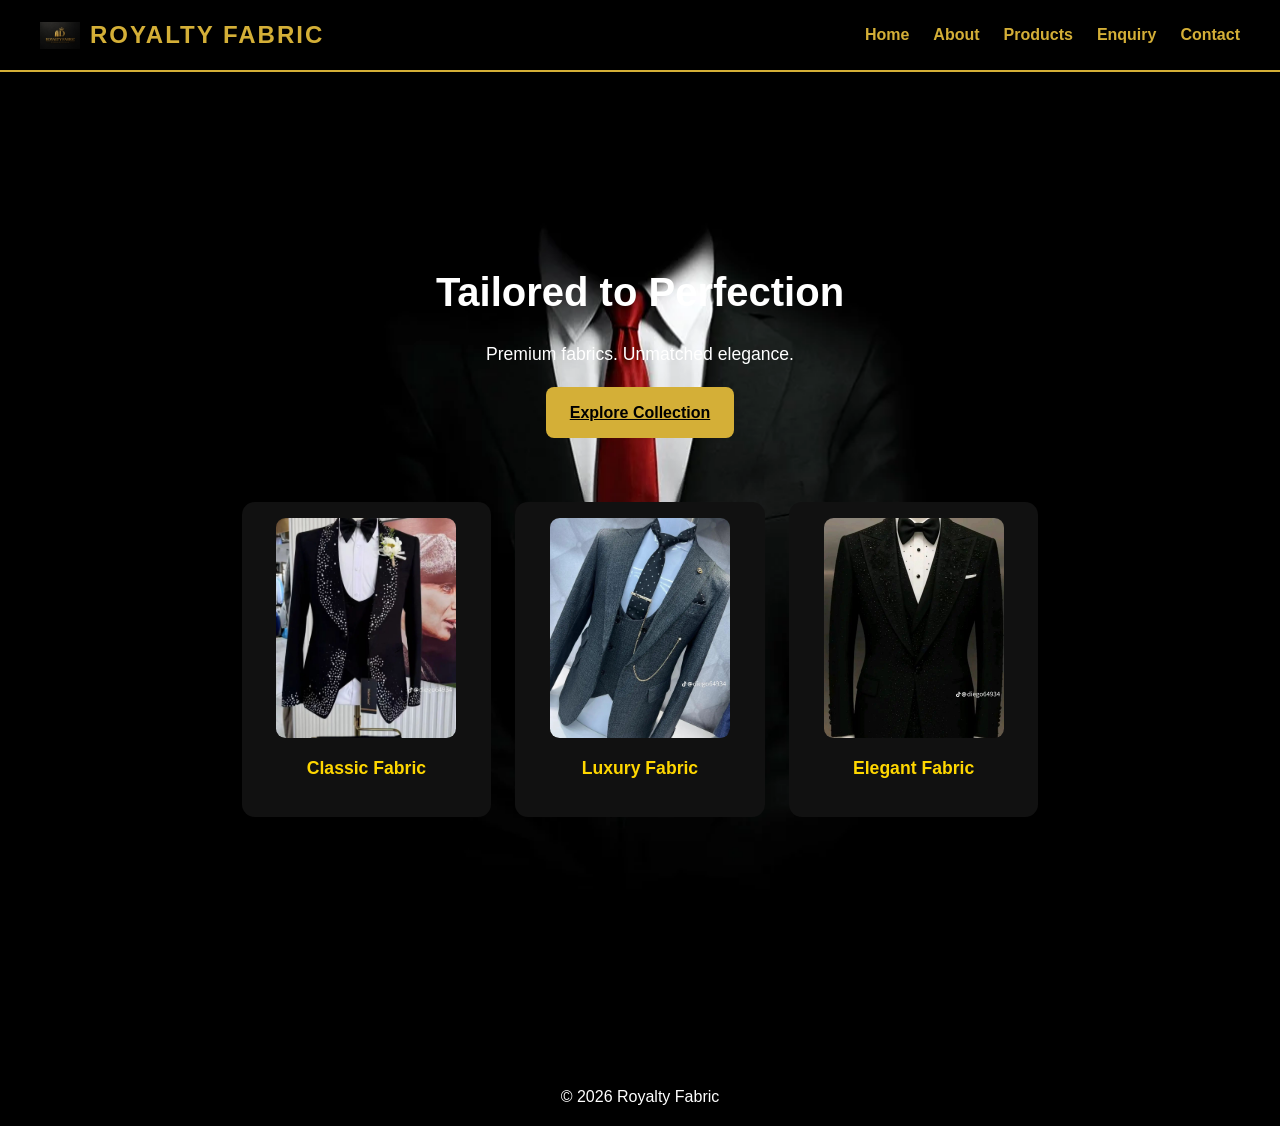
<file: index.html>
<!DOCTYPE html>
<html lang="en">
<head>
    <title>Royalty Fabric - Home</title>
    <link rel="stylesheet" href="css/styles.css">
</head>

<body>

<header class="top-header">
    <div class="logo-section">
        <img src="images/logo.png" alt="Logo">
        <h1>ROYALTY FABRIC</h1>
    </div>

    <nav>
        <a href="index.html">Home</a>
        <a href="about.html">About</a>
        <a href="products.html">Products</a>
        <a href="enquiry.html">Enquiry</a>
        <a href="contact.html">Contact</a>
    </nav>
</header>

<main>

    <!-- HERO SECTION -->
    <section class="hero">
        <h1>Tailored to Perfection</h1>
        <p>Premium fabrics. Unmatched elegance.</p>
        <a href="products.html" class="btn">Explore Collection</a>
        <div class="hero-products">
<div class="product-container">

    <div class="product-card">
       <img 
src="images/fabric1.jpg"
srcset="images/fabric1.jpg 1x"
sizes="(max-width: 600px) 100vw, 250px"
alt="Classic Fabric">
        <p>Classic Fabric</p>
    </div>

    <div class="product-card">
      <img 
src="images/fabric2.jpg"
srcset="images/fabric2.jpg 1x"
sizes="(max-width: 600px) 100vw, 250px"
alt="Luxury Fabric">
        <p>Luxury Fabric</p>
    </div>

    <div class="product-card">
    <img 
src="images/fabric3.jpg"
srcset="images/fabric3.jpg 1x"
sizes="(max-width: 600px) 100vw, 250px"
alt="Elegant Fabric">   
        <p>Elegant Fabric</p>
    </div>

</div>
</div>
   

</main>

<footer>
    <p>© 2026 Royalty Fabric</p>
</footer>

</body>
</html>
</file>
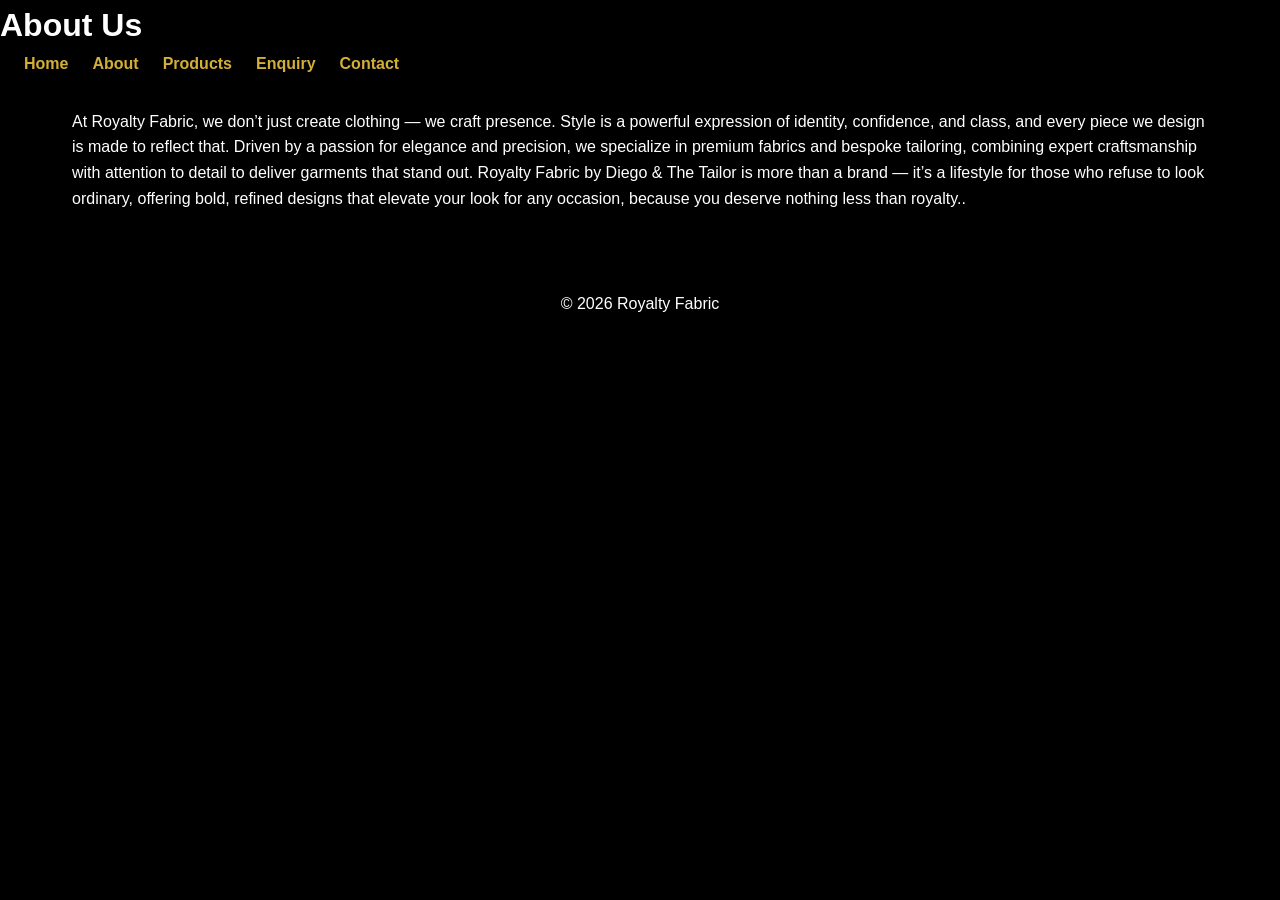
<file: about.html>
<!DOCTYPE html>
<html>
<head>
    <title>About - Royalty Fabric</title>
    <link rel="stylesheet" href="css/styles.css">
</head>

<body>

<header>
    <h1>About Us</h1>
</header>

<nav>
    <a href="index.html">Home</a>
    <a href="about.html">About</a>
    <a href="products.html">Products</a>
    <a href="enquiry.html">Enquiry</a>
    <a href="contact.html">Contact</a>
</nav>

<main>
    <p>At Royalty Fabric, we don’t just create clothing — we craft presence. Style is a powerful expression of identity, confidence, and class, and every piece we design is made to reflect that. Driven by a passion for elegance and precision, we specialize in premium fabrics and bespoke tailoring, combining expert craftsmanship with attention to detail to deliver garments that stand out. Royalty Fabric by Diego & The Tailor is more than a brand — it’s a lifestyle for those who refuse to look ordinary, offering bold, refined designs that elevate your look for any occasion, because you deserve nothing less than royalty..</p>
</main>

<footer>
    <p>&copy; 2026 Royalty Fabric</p>
</footer>

</body>
</html>
</file>
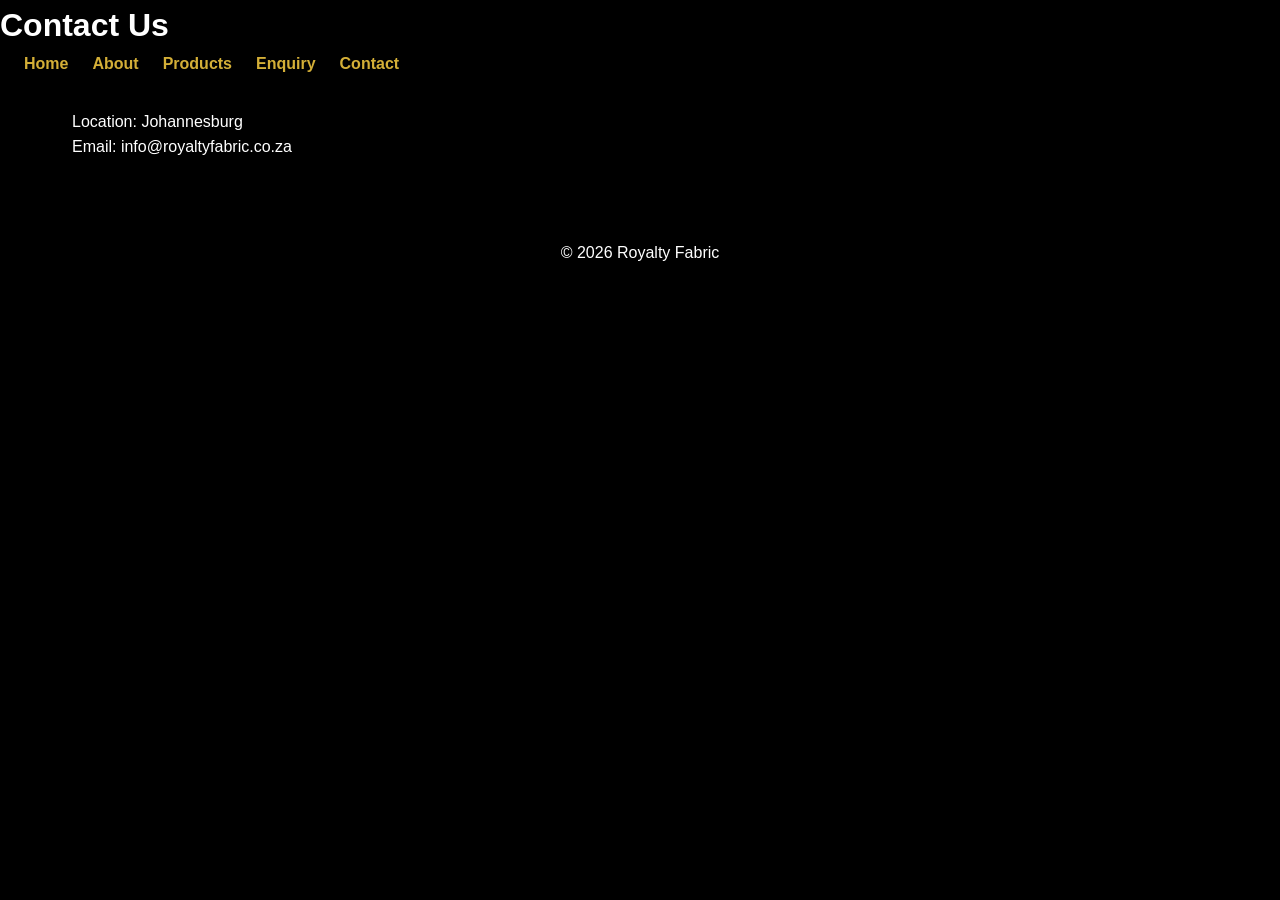
<file: contact.html>
<!DOCTYPE html>
<html>
<head>
    <title>Contact - Royalty Fabric</title>
    <link rel="stylesheet" href="css/styles.css">
</head>

<body>

<header>
    <h1>Contact Us</h1>
</header>

<nav>
    <a href="index.html">Home</a>
    <a href="about.html">About</a>
    <a href="products.html">Products</a>
    <a href="enquiry.html">Enquiry</a>
    <a href="contact.html">Contact</a>
</nav>

<main>
    <p>Location: Johannesburg</p>
    <p>Email: info@royaltyfabric.co.za</p>
</main>

<footer>
    <p>&copy; 2026 Royalty Fabric</p>
</footer>

</body>
</html>
</file>
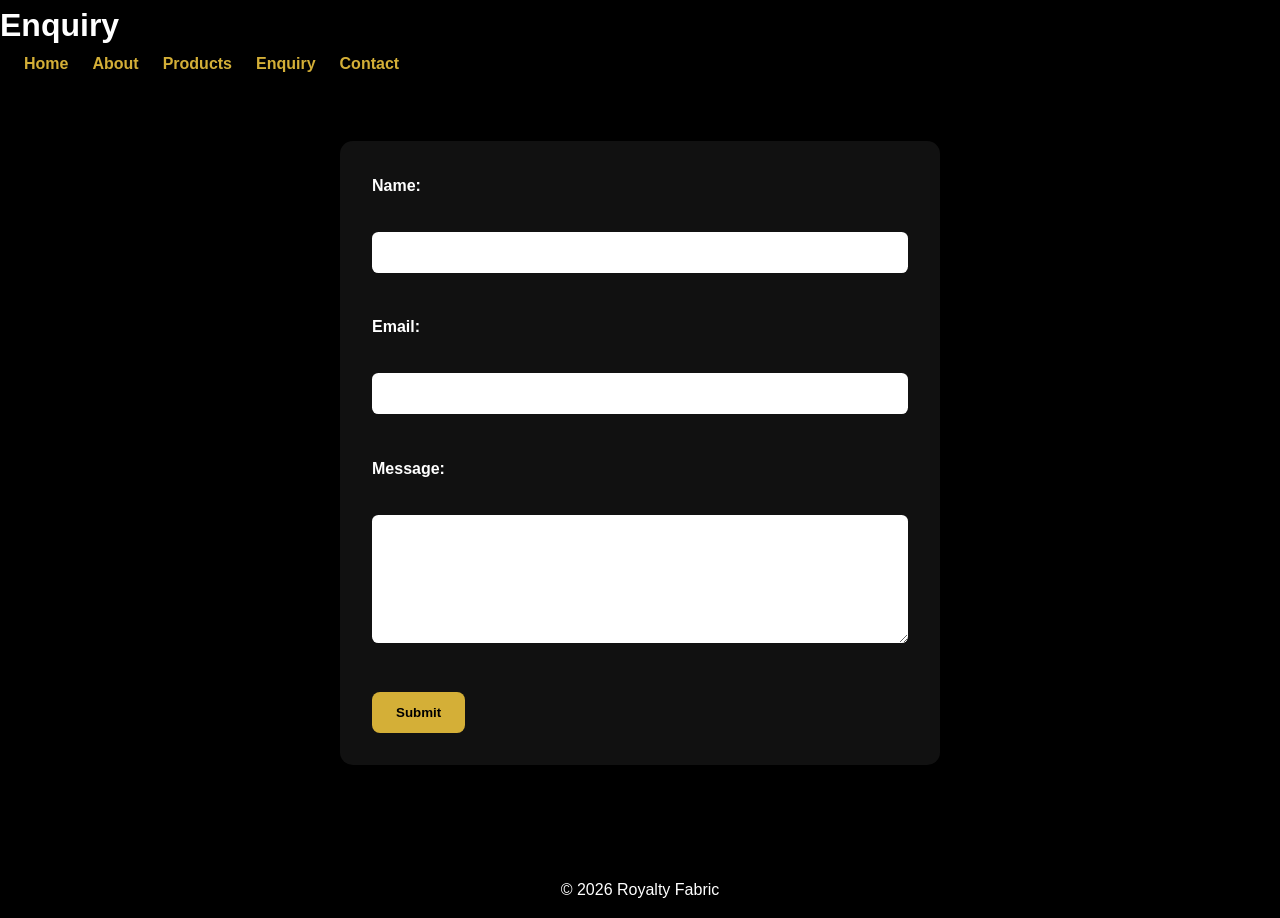
<file: enquiry.html>
<!DOCTYPE html>
<html>
<head>
    <title>Enquiry - Royalty Fabric</title>
    <link rel="stylesheet" href="css/styles.css">
</head>

<body>

<header>
    <h1>Enquiry</h1>
</header>

<nav>
    <a href="index.html">Home</a>
    <a href="about.html">About</a>
    <a href="products.html">Products</a>
    <a href="enquiry.html">Enquiry</a>
    <a href="contact.html">Contact</a>
</nav>

<main>
    <form>
        <label>Name:</label><br>
        <input type="text"><br><br>

        <label>Email:</label><br>
        <input type="email"><br><br>

        <label>Message:</label><br>
        <textarea></textarea><br><br>

        <button type="submit">Submit</button>
    </form>
</main>

<footer>
    <p>&copy; 2026 Royalty Fabric</p>
</footer>

</body>
</html>
</file>
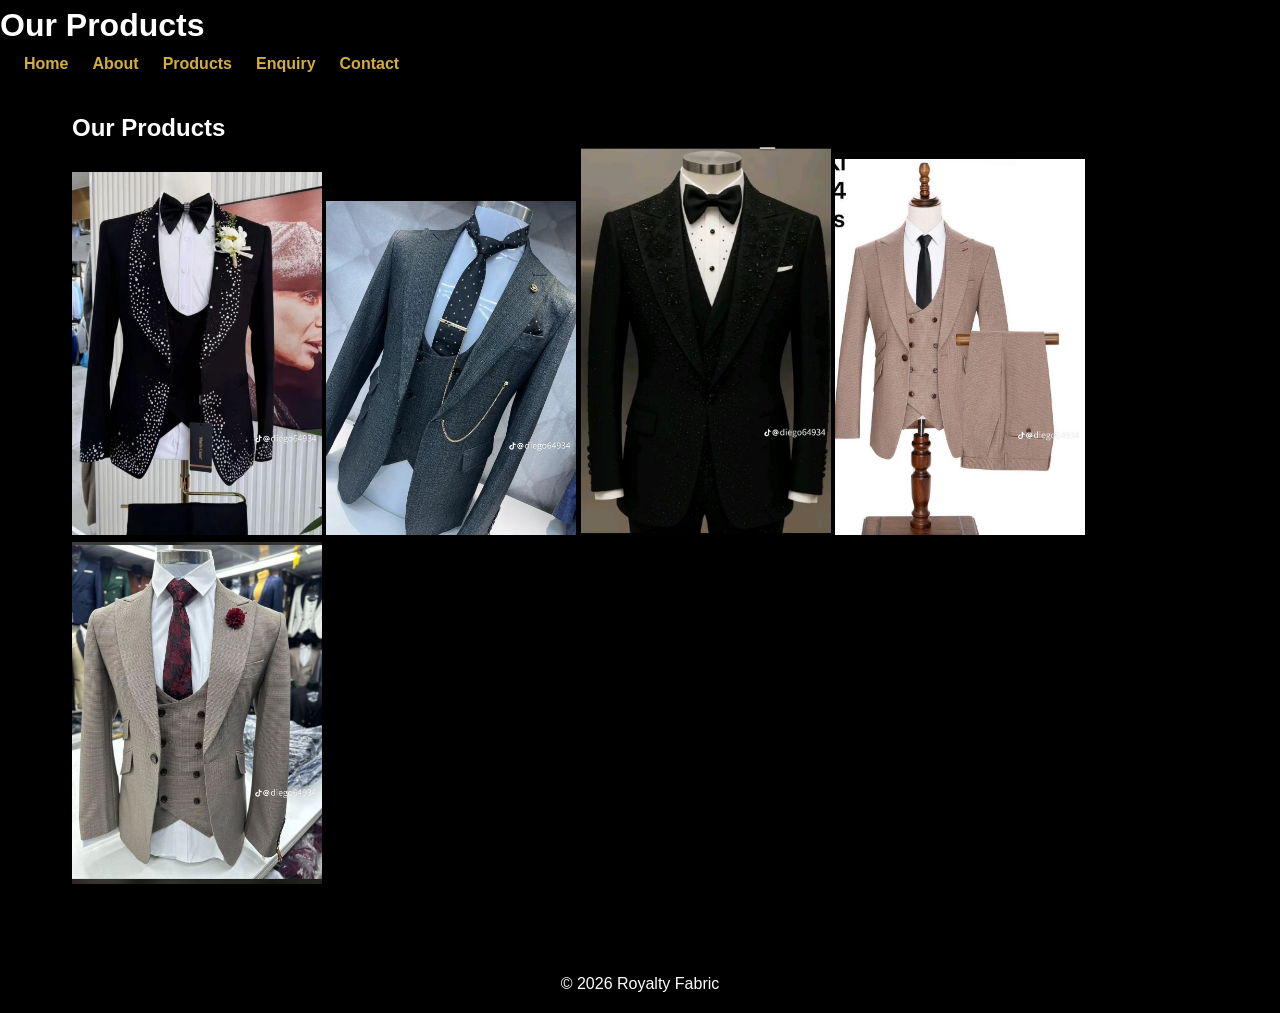
<file: products.html>
<!DOCTYPE html>
<html>
<head>
    <title>Products - Royalty Fabric</title>
    <link rel="stylesheet" href="css/styles.css">
</head>

<body>

<header>
    <h1>Our Products</h1>
</header>

<nav>
    <a href="index.html">Home</a>
    <a href="about.html">About</a>
    <a href="products.html">Products</a>
    <a href="enquiry.html">Enquiry</a>
    <a href="contact.html">Contact</a>
</nav>

<main>

    <h2>Our Products</h2>

    <div class="gallery">
        <img src="images/fabric1.jpg" alt="Fabric 1" width="250">
        <img src="images/fabric2.jpg" alt="Fabric 2" width="250">
        <img src="images/fabric3.jpg" alt="Fabric 3" width="250">
        <img src="images/fabric4.jpg" alt="Fabric 3" width="250">
        <img src="images/fabric5.jpg" alt="Fabric 3" width="250">
    </div>

</main>

<footer>
    <p>&copy; 2026 Royalty Fabric</p>
</footer>

</body>
</html>
</file>
<file: css/styles.css>
/* =========================
   CSS RESET
========================= */

* {
    margin: 0;
    padding: 0;
    box-sizing: border-box;
}
/* BODY */

body {
    font-family: Arial, sans-serif;
    background-color: black;
    color: white;
    line-height: 1.6;
}

/* HEADER (TOP BAR) */
.top-header {
 display: flex;
 justify-content: space-between;
 align-items: center;
 padding: 1rem 2.5rem;
 background-color: black;
 border-bottom: 2px solid #D4AF37;
}
/* LOGO SECTION */
.logo-section {
    display: flex;
    align-items: center;
   gap: 0.625rem;
}

.logo-section img {
 width: 2.5rem;
}

.logo-section h1 {
 color: #D4AF37;
 font-size: 1.5rem;
 letter-spacing: 2px;
}

/* NAVIGATION */

nav {
 display: flex;
 align-items: center;

 flex-wrap: wrap;
}

nav a {
 color: #D4AF37;
 text-decoration: none;
 margin-left: 1.5rem;
 font-size: 1rem;
 font-weight: bold;
 transition: 0.3s;
}

nav a:hover {
    color: white;
}

/* HERO SECTION */

.hero {
 background-image: url("../images/fabric6.jpg");
 background-size: cover;
 background-position: center;
 background-repeat: no-repeat;
 min-height: 100vh;

 display: flex;
 flex-direction: column;
 justify-content: center;
 align-items: center;

 text-align: center;
 color: white;

 padding: 2rem;
}

.hero h1 {
 font-size: 2.5rem;
 margin-bottom: 1rem;
}

.hero p {
 font-size: 1.1rem;
 margin-bottom: 1.2rem;
}

/* BUTTON */

.btn {
 background-color: #D4AF37;
 color: black;

 padding: 0.8rem 1.5rem;

 border-radius: 0.5rem;

 font-weight: bold;

 transition: 0.3s ease;
}
.btn:hover {
 background-color: white;
 color: black;
}

/* HERO PRODUCTS (UNDER BUTTON) */
.hero-products {
 display: flex;

 justify-content: center;

 gap: 1.5rem;

 margin-top: 2rem;

 flex-wrap: wrap;
}

.hero-products .product-card img {
 width: 100%;
 max-width: 11.25rem;

 height: 13.75rem;

 object-fit: cover;

 border-radius: 0.6rem;
}

.hero-products p {
 color: gold;
 font-weight: bold;

 margin-top: 0.5rem;
}

/* PRODUCTS SECTION */

.products {
 text-align: center;

 padding: 2.5rem 1.5rem;
}

/* PRODUCT CONTAINER */

.product-container {
 display: flex;
 justify-content: center;
 align-items: center;
 gap: 1.5rem;
 flex-wrap: wrap;

 padding: 2rem;
}

/* PRODUCT CARD */

.product-card {
 text-align: center;

 width: 15.6rem;

 background-color: #111;

 padding: 1rem;

 border-radius: 0.8rem;

 transition: transform 0.3s ease;
}
.product-card:hover {
 transform: translateY(-5px);
}

.product-card img {
 width: 100%;
 height: 18.75rem;

 object-fit: cover;

 border-radius: 0.6rem;
}

/* FOOTER */

footer {
 background-color: black;
 color: white;

 text-align: center;

 padding: 1rem;

 margin-top: 2rem;
}
/* =========================
   ENQUIRY FORM
========================= */

form {
 max-width: 37.5rem;

 margin: 2rem auto;

 padding: 2rem;

 background-color: #111;

 border-radius: 0.8rem;
}

form label {
 display: block;

 margin-bottom: 0.5rem;

 font-weight: bold;
}

form input,
form textarea {
 width: 100%;

 padding: 0.8rem;

 margin-bottom: 1rem;

 border: none;

 border-radius: 0.4rem;
}

form textarea {
 min-height: 8rem;

 resize: vertical;
}

form button {
 background-color: #D4AF37;

 color: black;

 padding: 0.8rem 1.5rem;

 border: none;

 border-radius: 0.5rem;

 font-weight: bold;

 cursor: pointer;

 transition: 0.3s ease;
}

form button:hover {
 background-color: white;
}
/* =========================
   MAIN CONTENT
========================= */

main {
 padding: 2rem;

 max-width: 75rem;

 margin: auto;
}
/* =========================
   TABLET RESPONSIVENESS
========================= */

@media (max-width: 992px) {

    .top-header {
        flex-direction: column;
        gap: 1rem;
        padding: 1rem;
    }

    nav {
        flex-wrap: wrap;
        justify-content: center;
    }

    nav a {
        margin: 0.5rem;
    }

    .hero h1 {
        font-size: 2rem;
    }

    .hero p {
        font-size: 1rem;
    }

    .hero-products {
        flex-direction: column;
        align-items: center;
    }
}
/* =========================
   MOBILE RESPONSIVENESS
========================= */

@media (max-width: 600px) {

    .top-header {
        padding: 1rem;
    }

    .logo-section {
        flex-direction: column;
        text-align: center;
    }

    .logo-section h1 {
        font-size: 1.2rem;
    }

    nav {
        flex-direction: column;
        width: 100%;
    }

    nav a {
        margin: 0.5rem 0;
    }

    .hero {
        padding: 1rem;
    }

    .hero h1 {
        font-size: 1.8rem;
    }

    .hero p {
        font-size: 0.95rem;
    }

    .product-card {
        width: 100%;
        max-width: 20rem;
    }

    .product-card img {
        height: auto;
    }

    footer {
        font-size: 0.9rem;
    }
}
</file>
